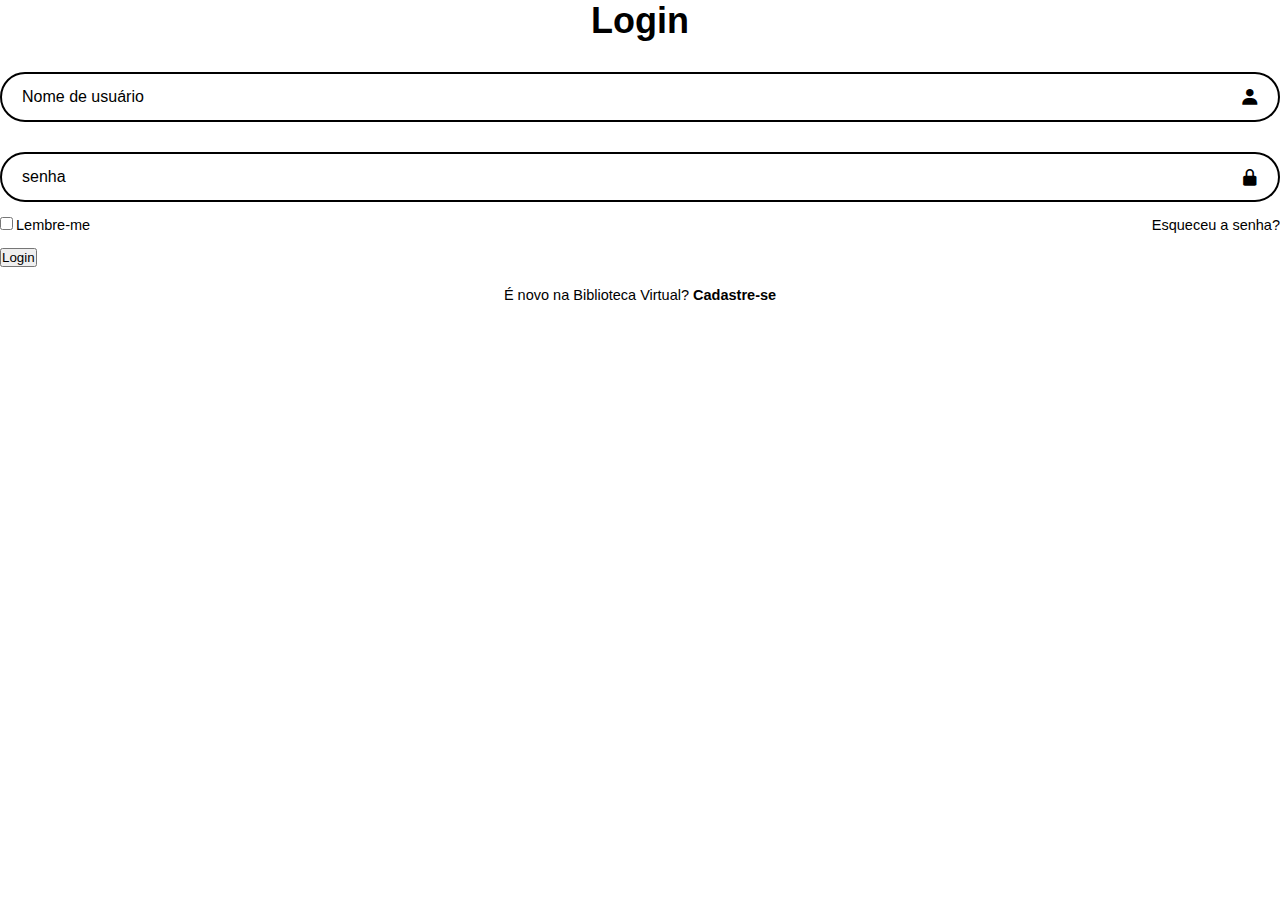
<file: index.html>
<!DOCTYPE html>
<html lang="pr-br">
<head>
    <meta charset="UTF-8">
    <meta name="viewport" content="width=device-width, initial-scale=1.0">
    <link rel="shortcut icon" href="biblioteca.png" type="image/x-icon">
    <link rel="stylesheet" href="style.css">
    <link href='https://unpkg.com/boxicons@2.1.4/css/boxicons.min.css' rel='stylesheet'>
    <title>Biblioteca Virtual</title>
</head>

<body>
    
    <div class= "envelope">
        <form action="">
            <h1>Login</h1>
            <div class="caixa">
                <input type="text" placeholder="Nome de usuário" required>
                <i class='bx bxs-user'></i> <!-- Pego no Boxicons-->
            </div>
            <div class="caixa">
                <input type="password" placeholder="senha" required>
                <i class='bx bxs-lock-alt'></i> <!-- Pego no Boxicons-->
            </div>
            <div class="lembre-me">
                <label><input type="checkbox">Lembre-me</label>
                <a href="#">Esqueceu a senha?</a>
            </div>
            <button type="submit" class="cadastre"> Login</button>
            <div class="registrar-link">
                <p> É novo na Biblioteca Virtual? <a href="#">Cadastre-se</a></p>
            </div>
        </form>
    </div>
</body>
</html>
</file>
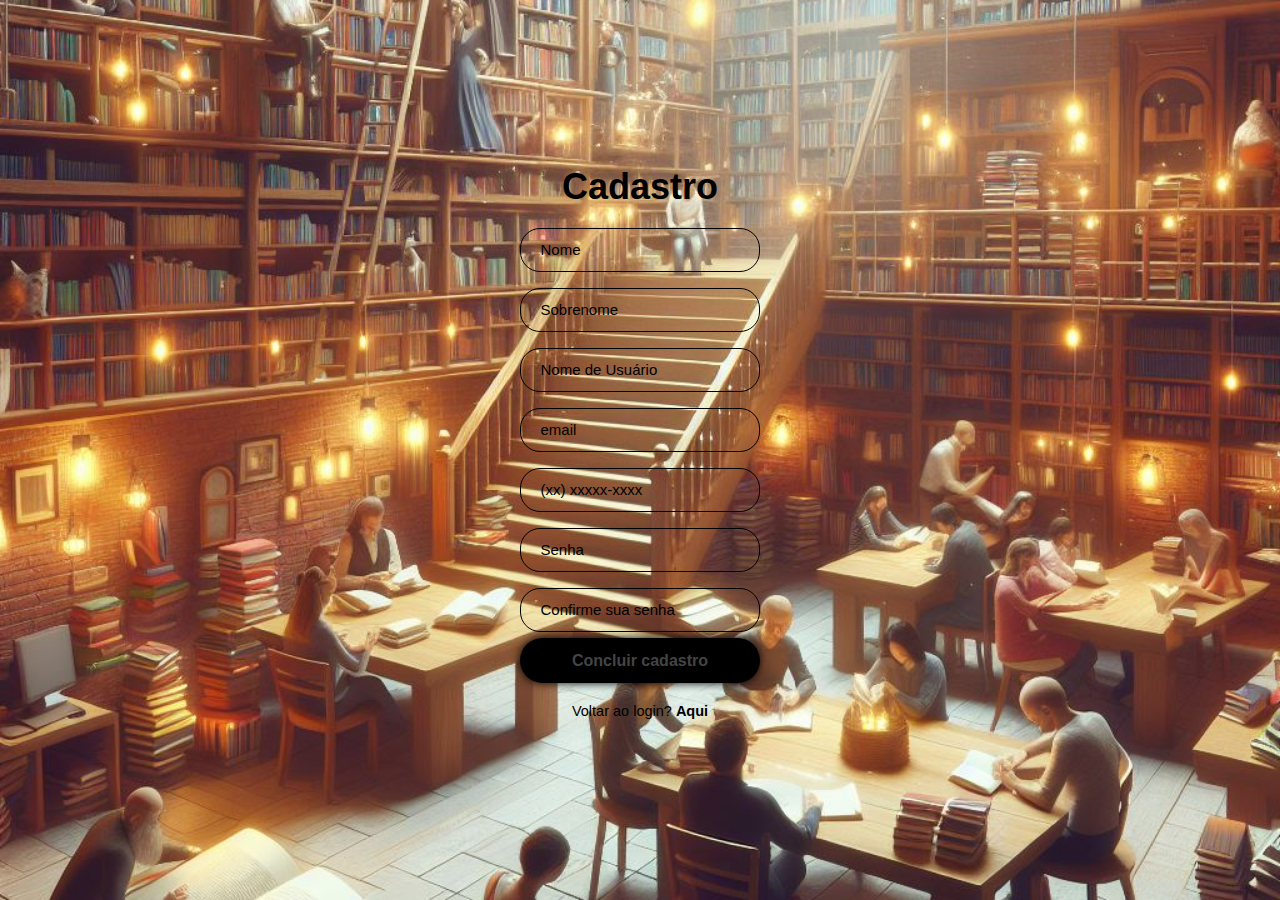
<file: cadastro.html>
<!DOCTYPE html>
<html lang="pt-br">
<head>
    <meta charset="UTF-8">
    <meta name="viewport" content="width=device-width, initial-scale=1.0">
    <link rel="shortcut icon" href="biblioteca.png" type="image/x-icon">
    <link rel="stylesheet" href="style.css">
    <link href='https://unpkg.com/boxicons@2.1.4/css/boxicons.min.css' rel='stylesheet'>
    <title>Biblioteca Virtual</title>
</head>
<style>
    body{
    display: flex;
    justify-content: center;
    align-items: center;
    min-height: 100vh;
    background: url(biblioteca.jpeg) no-repeat;
    background-repeat: repeat-y;
    background-position: center;
    background-size: cover;
    background-attachment: fixed;
}
</style>
<body>
    <div class="conteiner">
        <form action="">
            <h1>Cadastro</h1>
                <div class="caixaText">
                    <input id="firstname" type="text" name="firstname" placeholder="Nome" required>
                </div>
                <div class="caixaText">
                    <input id="lastname" type="text" name="lastname" placeholder="Sobrenome" required>
                </div>
                <div class="caixaText">
                    <input id="name" type="text" name="name" placeholder="Nome de Usuário" required>
                </div>
                <div class="caixaText">
                    <input id="email" type="email" name="email" placeholder="email" required>
                </div>
                <div class="caixaText">
                    <input id="telefone" type="tel" name="telefone" placeholder="(xx) xxxxx-xxxx" required>
                </div>
                <div class="caixaText">
                    <input id="password" type="password" name="senha" placeholder="Senha" required>
                </div>
                <div class="caixaText">
                    <input id="password" type="password" name="senha" placeholder="Confirme sua senha" required>
            </div>

            <button type="submit" class="cadastre-se"> Concluir cadastro</button>

            <div class="registrar-link">
                <p> Voltar ao login? <a href="login.html">Aqui</a></p>
            </div>
        </form>
    </div>
</body>
</html>
</file>
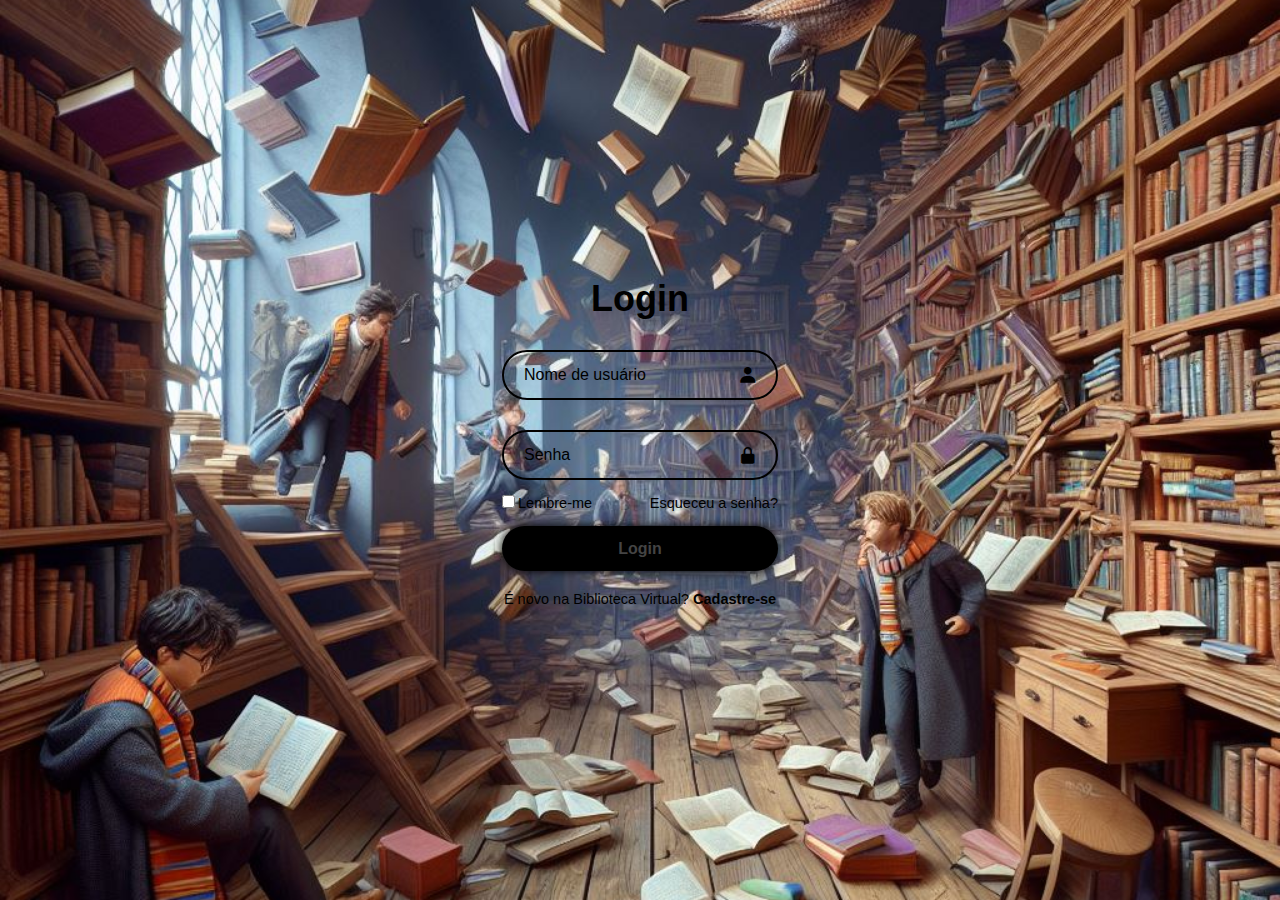
<file: login.html>
<!DOCTYPE html>
<html lang="pt-br">
<head>
    <meta charset="UTF-8">
    <meta name="viewport" content="width=device-width, initial-scale=1.0">
    <link rel="shortcut icon" href="biblioteca.png" type="image/x-icon">
    <link rel="stylesheet" href="style.css">
    <link href='https://unpkg.com/boxicons@2.1.4/css/boxicons.min.css' rel='stylesheet'>
    <title>Biblioteca Virtual</title>
</head>
<style>
    body{
    display: flex;
    justify-content: center;
    align-items: center;
    min-height: 100vh;
    height: 100vh;
    background-color: black;
    background: url(Harry\ Potter.jpeg) no-repeat;
    background-repeat: repeat-y;
    background-position: center center;
    background-size: cover;
    background-attachment: fixed;
}
</style>
<body>
    
    <div class= "envelope">
        <form action="">
            <h1>Login</h1>
            <div class="caixa">
                <input type="text" placeholder="Nome de usuário" required>
                <i class='bx bxs-user'></i> <!-- Pego no Boxicons-->
            </div>
            <div class="caixa">
                <input type="password" placeholder="Senha" required>
                <i class='bx bxs-lock-alt'></i> <!-- Pego no Boxicons-->
            </div>
            <div class="lembre-me">
                <label><input type="checkbox">Lembre-me</label>
                <a href="#">Esqueceu a senha?</a>
            </div>
            <button type="submit" class="entre"> Login</button>
            <div class="registrar-link">
                <p> É novo na Biblioteca Virtual? <a href="cadastro.html">Cadastre-se</a></p>
            </div>
        </form>
    </div>

</body>
</html>
</file>
<file: style.css>
*{
    margin: 0;
    padding: 0;
    box-sizing: border-box;
    font-family: "Poppins", sans-serif;
}
<!--Página de Login-->
.envelope{
    width: 420px;
    background: transparent;
    border: 2px solid rgba(255 255 255 .2);
    backdrop-filter: blur(20px);
    box-shadow: 0 0 10px rgba(0, 0, 0, .2);
    color: black;
    border-radius: 10px;
    padding: 30px 40px;
}
.envelope h1{
    font-size: 36px;
    text-align: center;
}
.envelope .caixa{
    position: relative;
    width: 100%;
    height: 50px;
    margin: 30px 0;
}
.caixa input{
    width: 100%;
    height: 100%;
    background: transparent;
    border: none;
    outline: none;
    border: 2px solid rgba(0, 0, 0, 1);
    border-radius: 40px;
    font-size: 16px;
    color: black;
    padding: 20px 45px 20px 20px;
}
.caixa input::placeholder{
    color: black;
}
.caixa i{
    position: absolute;
    right: 20px;
    top: 50%;
    transform: translateY(-50%);
    font-size: 20px;
    color: black;
}
.envelope .lembre-me{
    display: flex;
    justify-content: space-between;
    font-size: 14.5px;
    margin: -15px 0 15px;
}
.lembre-me label input{
    accent-color: black;
    margin-right: 3px;
}
.lembre-me a{
    color: black;
    text-decoration: none;
}
.lembre-me a:hover{
    text-decoration:underline;
}
.envelope .entre{
    width: 100%;
    height: 45px;
    background: black;
    border: none;
    outline: none;
    border-radius: 40px;
    box-shadow: 0 0 10px rgba(0, 0, 0, 1);
    cursor: pointer;
    font-size: 16px;
    color: #444;
    font-weight: 600;
}
.envelope .registrar-link{
    font-size: 14.5px;
    text-align: center;
    margin: 20px 0 15px;
}
.registrar-link p a{
    color: black;
    text-decoration: none;
    font-weight: 600;
}
.registrar-link p a:hover{
    text-decoration: underline;
}

<!--Página de Cadastro-->

.conteiner{
    width: 420px;
    background: transparent;
    border: 2px solid rgba(255 255 255 .2);
    backdrop-filter: blur(20px);
    box-shadow: 0 0 10px rgba(0, 0, 0, .2);
    color: black;
    border-radius: 10px;
    padding: 30px 40px;
}
.conteiner h1{
    font-size: 36px;
    text-align: center;
}
.conteiner .caixaText{
    position: relative;
    width: 100%;
    height: 50px;
    margin: 10px 0;
}
.caixaText input{
    margin: 0.6rem 0;
    background: transparent;
    border: none;
    outline: none;
    border: 1.5px solid rgba(0, 0, 0, 1);
    border-radius: 20px;
    font-size: 15px;
    color: black;
    padding: 0.8rem 1.2rem;
}
.caixaText input::placeholder{
    color: black;
}

.conteiner .cadastre-se{
    width: 100%;
    height: 45px;
    background: black;
    border: none;
    outline: none;
    border-radius: 40px;
    box-shadow: 0 0 10px rgba(0, 0, 0, 1);
    cursor: pointer;
    font-size: 16px;
    color: #444;
    font-weight: 600;
}

.conteiner .registrar-link{
    font-size: 14.5px;
    text-align: center;
    margin: 20px 0 15px;
}
</file>
